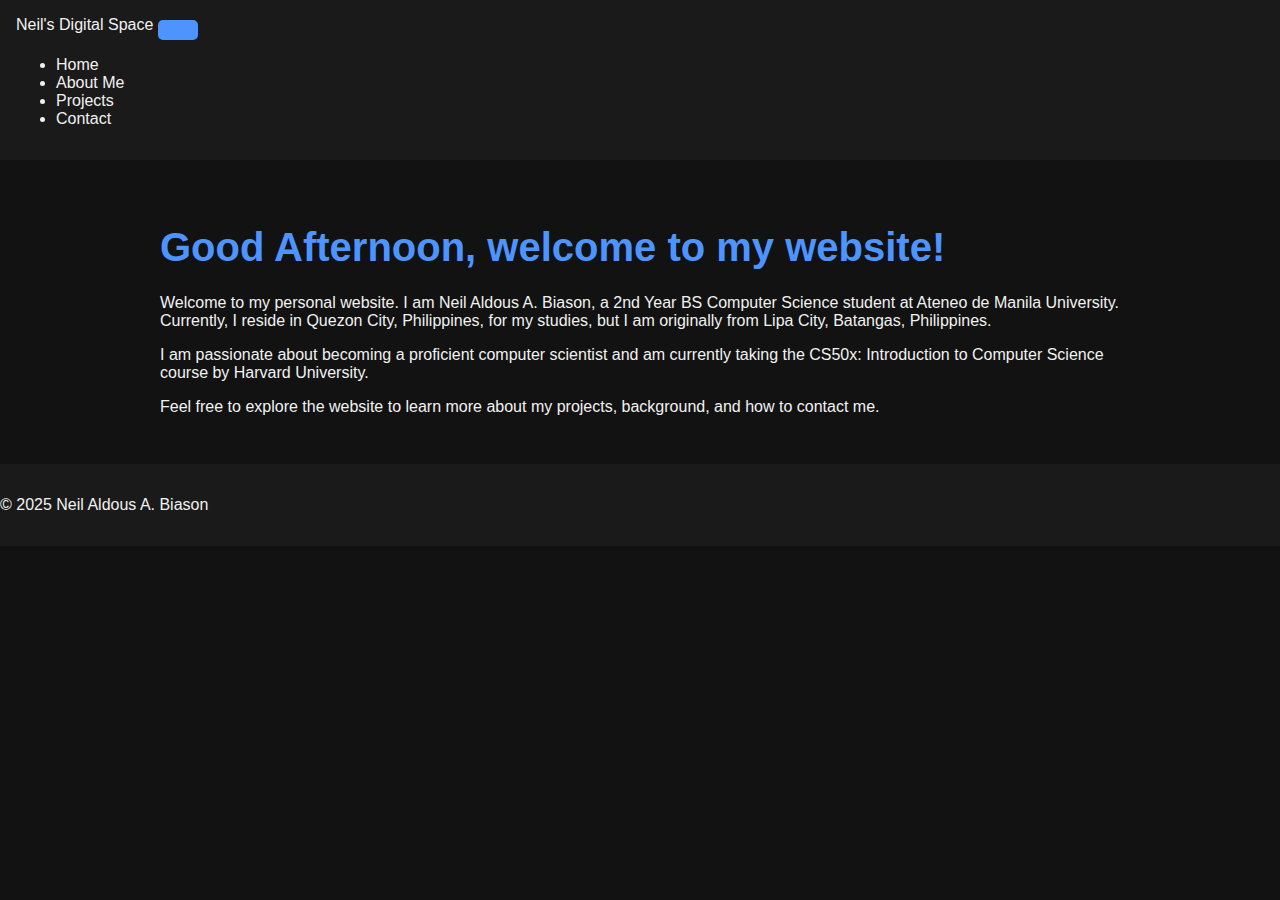
<file: Week-8-HTML-CSS-and-Javascript/homepage/index.html>
<!DOCTYPE html>
<html lang="en">
<head>
    <meta charset="UTF-8">
    <meta name="viewport" content="width=device-width, initial-scale=1.0">
    <title>Welcome to My Website</title>
    <link rel="stylesheet" href="https://cdn.jsdelivr.net/npm/bootstrap@4.5.3/dist/css/bootstrap.min.css" integrity="sha384-TX8t27EcRE3e/ihU7zmQxVncDAy5uIKz4rEkgIXeMed4M0jlfIDPvg6uqKI2xXr2" crossorigin="anonymous">
    <link href="styles.css" rel="stylesheet">
    <script src="https://code.jquery.com/jquery-3.5.1.slim.min.js" integrity="sha384-DfXdz2htPH0lsSSs5nCTpuj/zy4C+OGpamoFVy38MVBnE+IbbVYUew+OrCXaRkfj" crossorigin="anonymous"></script>
    <script src="https://cdn.jsdelivr.net/npm/bootstrap@4.5.3/dist/js/bootstrap.bundle.min.js" integrity="sha384-ho+j7jyWK8fNQe+A12Hb8AhRq26LrZ/JpcUGGOn+Y7RsweNrtN/tE3MoK7ZeZDyx" crossorigin="anonymous"></script>
    <script>
        document.addEventListener("DOMContentLoaded", function() {
            const greeting = document.getElementById("greeting");
            const currentHour = new Date().getHours();

            if (currentHour < 12) {
                greeting.textContent = "Good Morning, welcome to my website!";
            } else if (currentHour < 18) {
                greeting.textContent = "Good Afternoon, welcome to my website!";
            } else {
                greeting.textContent = "Good Evening, welcome to my website!";
            }
        });
    </script>
</head>
<body>

    <header>
        <nav class="navbar navbar-expand-lg navbar-dark bg-dark">
            <a class="navbar-brand" href="#">Neil's Digital Space</a>
            <button class="navbar-toggler" type="button" data-toggle="collapse" data-target="#navbarNav" aria-controls="navbarNav" aria-expanded="false" aria-label="Toggle navigation">
                <span class="navbar-toggler-icon"></span>
            </button>
            <div class="collapse navbar-collapse" id="navbarNav">
                <ul class="navbar-nav ml-auto">
                    <li class="nav-item active">
                        <a class="nav-link" href="index.html">Home</a>
                    </li>
                    <li class="nav-item">
                        <a class="nav-link" href="about.html">About Me</a>
                    </li>
                    <li class="nav-item">
                        <a class="nav-link" href="projects.html">Projects</a>
                    </li>
                    <li class="nav-item">
                        <a class="nav-link" href="contact.html">Contact</a>
                    </li>
                </ul>
            </div>
        </nav>
    </header>

    <div class="container mt-5">
        <h2 id="greeting"></h2>
        <p>Welcome to my personal website. I am Neil Aldous A. Biason, a 2nd Year BS Computer Science student at Ateneo de Manila University. Currently, I reside in Quezon City, Philippines, for my studies, but I am originally from Lipa City, Batangas, Philippines.</p>
        <p>I am passionate about becoming a proficient computer scientist and am currently taking the CS50x: Introduction to Computer Science course by Harvard University.</p>
        <p>Feel free to explore the website to learn more about my projects, background, and how to contact me.</p>
    </div>

    <footer class="bg-dark text-white text-center py-3">
        <p>&copy; 2025 Neil Aldous A. Biason</p>
    </footer>

</body>
</html>
</file>
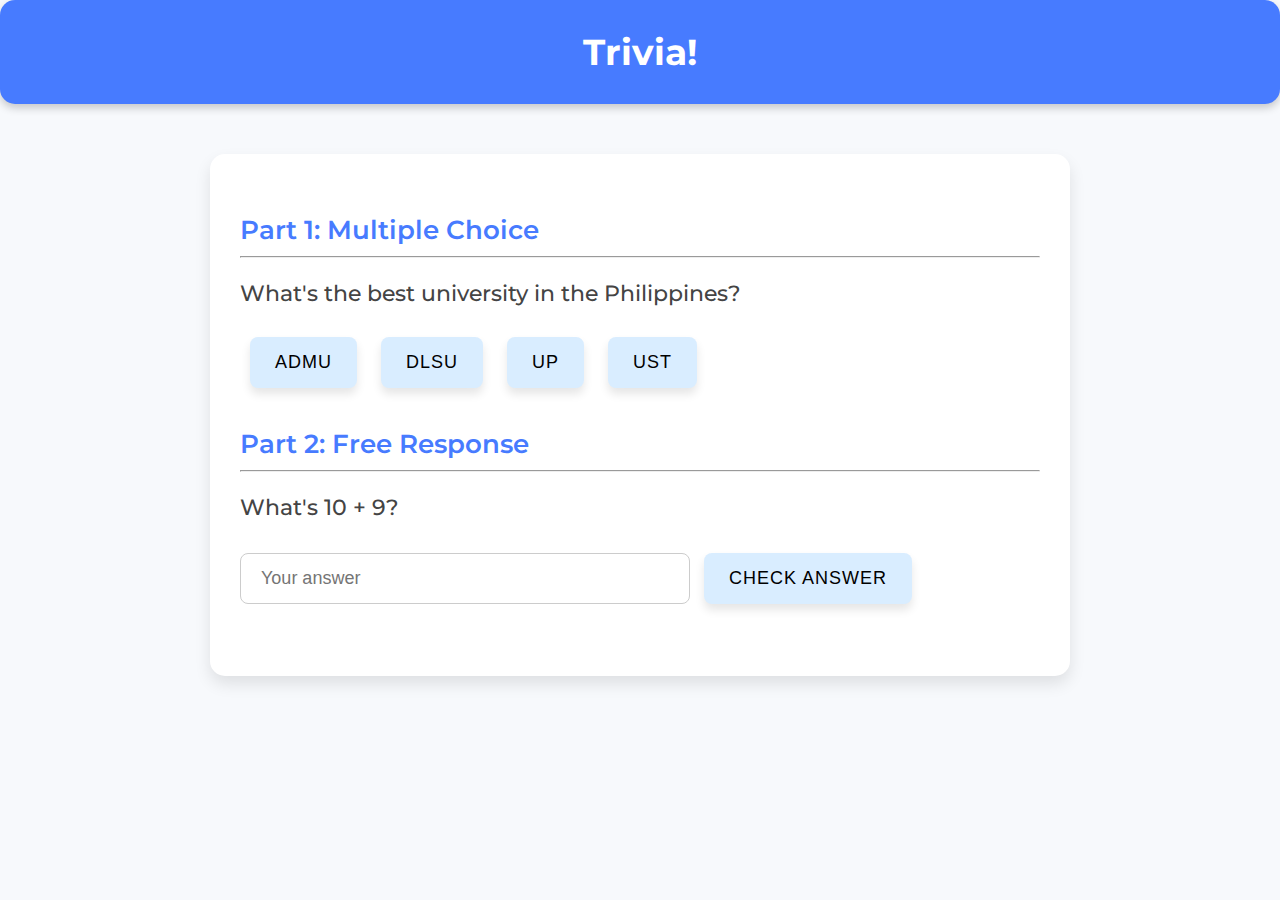
<file: Week-8-HTML-CSS-and-Javascript/trivia/index.html>
<!DOCTYPE html>
<html lang="en">
<head>
    <meta charset="UTF-8">
    <meta name="viewport" content="width=device-width, initial-scale=1.0">
    <title>Trivia Game</title>
    <link href="https://fonts.googleapis.com/css2?family=Montserrat:wght@500&display=swap" rel="stylesheet">
    <link rel="stylesheet" href="styles.css"> <!-- Make sure to link your updated CSS file -->
</head>
<body>

    <div class="header">
        <h1>Trivia!</h1>
    </div>

    <div class="container">
        <!-- Part 1: Multiple Choice -->
        <div class="section">
            <h2>Part 1: Multiple Choice</h2>
            <hr>
            <h3>What's the best university in the Philippines?</h3>
            <div class="choices">
                <button class="choice" id="admu">ADMU</button>
                <button class="choice" id="dlsu">DLSU</button>
                <button class="choice" id="up">UP</button>
                <button class="choice" id="ust">UST</button>
            </div>
            <div id="feedback"></div>
        </div>

        <!-- Part 2: Free Response -->
        <div class="section">
            <h2>Part 2: Free Response</h2>
            <hr>
            <h3>What's 10 + 9?</h3>
            <input type="text" id="user-answer" placeholder="Your answer">
            <button id="check-answer">Check Answer</button>
            <div id="response-feedback"></div>
        </div>
    </div>

    <script>
        // Part 1: Multiple Choice Logic
        document.getElementById("admu").addEventListener("click", function () {
            this.classList.add("correct");
            document.getElementById("feedback").textContent = "Correct!";
            document.getElementById("feedback").style.color = "green";

            disableButtons();
        });

        document.getElementById("dlsu").addEventListener("click", function () {
            this.classList.add("incorrect");
            document.getElementById("feedback").textContent = "Incorrect!";
            document.getElementById("feedback").style.color = "red";

            disableButtons();
        });

        document.getElementById("up").addEventListener("click", function () {
            this.classList.add("incorrect");
            document.getElementById("feedback").textContent = "Incorrect!";
            document.getElementById("feedback").style.color = "red";

            disableButtons();
        });

        document.getElementById("ust").addEventListener("click", function () {
            this.classList.add("incorrect");
            document.getElementById("feedback").textContent = "Incorrect!";
            document.getElementById("feedback").style.color = "red";

            disableButtons();
        });

        function disableButtons() {
            document.querySelectorAll('.choice').forEach(button => {
                button.disabled = true;
            });
        }

        // Part 2: Free Response Logic
        document.getElementById("check-answer").addEventListener("click", function () {
            const userAnswer = document.getElementById("user-answer").value.trim();
            const feedbackDiv = document.getElementById("response-feedback");

            if (userAnswer === "21") {
                document.getElementById("user-answer").classList.add("correct");
                feedbackDiv.textContent = "Correct!";
                feedbackDiv.style.color = "green";
            } else {
                document.getElementById("user-answer").classList.add("incorrect");
                feedbackDiv.textContent = "Incorrect!";
                feedbackDiv.style.color = "red";
            }
        });
    </script>

</body>
</html>
</file>
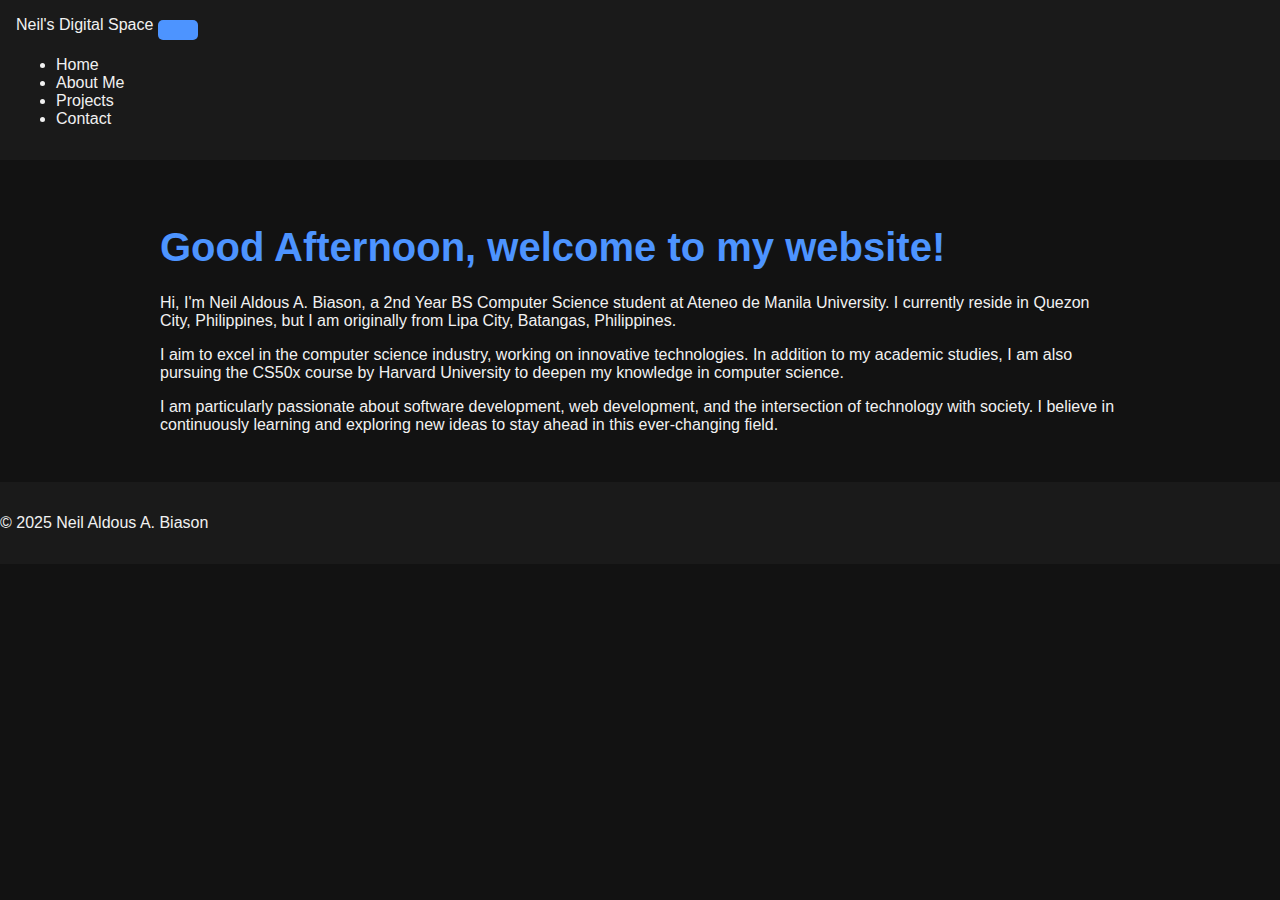
<file: Week-8-HTML-CSS-and-Javascript/homepage/about.html>
<!DOCTYPE html>
<html lang="en">
<head>
    <meta charset="UTF-8">
    <meta name="viewport" content="width=device-width, initial-scale=1.0">
    <title>About Me</title>
    <link rel="stylesheet" href="https://cdn.jsdelivr.net/npm/bootstrap@4.5.3/dist/css/bootstrap.min.css" integrity="sha384-TX8t27EcRE3e/ihU7zmQxVncDAy5uIKz4rEkgIXeMed4M0jlfIDPvg6uqKI2xXr2" crossorigin="anonymous">
    <link href="styles.css" rel="stylesheet">
    <script src="https://code.jquery.com/jquery-3.5.1.slim.min.js" integrity="sha384-DfXdz2htPH0lsSSs5nCTpuj/zy4C+OGpamoFVy38MVBnE+IbbVYUew+OrCXaRkfj" crossorigin="anonymous"></script>
    <script src="https://cdn.jsdelivr.net/npm/bootstrap@4.5.3/dist/js/bootstrap.bundle.min.js" integrity="sha384-ho+j7jyWK8fNQe+A12Hb8AhRq26LrZ/JpcUGGOn+Y7RsweNrtN/tE3MoK7ZeZDyx" crossorigin="anonymous"></script>
    <script>
        document.addEventListener("DOMContentLoaded", function() {
            const greeting = document.getElementById("greeting");
            const currentHour = new Date().getHours();

            if (currentHour < 12) {
                greeting.textContent = "Good Morning, welcome to my website!";
            } else if (currentHour < 18) {
                greeting.textContent = "Good Afternoon, welcome to my website!";
            } else {
                greeting.textContent = "Good Evening, welcome to my website!";
            }
        });
    </script>
</head>
<body>

    <header>
        <nav class="navbar navbar-expand-lg navbar-dark bg-dark">
            <a class="navbar-brand" href="#">Neil's Digital Space</a>
            <button class="navbar-toggler" type="button" data-toggle="collapse" data-target="#navbarNav" aria-controls="navbarNav" aria-expanded="false" aria-label="Toggle navigation">
                <span class="navbar-toggler-icon"></span>
            </button>
            <div class="collapse navbar-collapse" id="navbarNav">
                <ul class="navbar-nav ml-auto">
                    <li class="nav-item">
                        <a class="nav-link" href="index.html">Home</a>
                    </li>
                    <li class="nav-item active">
                        <a class="nav-link" href="about.html">About Me</a>
                    </li>
                    <li class="nav-item">
                        <a class="nav-link" href="projects.html">Projects</a>
                    </li>
                    <li class="nav-item">
                        <a class="nav-link" href="contact.html">Contact</a>
                    </li>
                </ul>
            </div>
        </nav>
    </header>

    <div class="container mt-5">
        <h2 id="greeting"></h2>
        <p>Hi, I'm Neil Aldous A. Biason, a 2nd Year BS Computer Science student at Ateneo de Manila University. I currently reside in Quezon City, Philippines, but I am originally from Lipa City, Batangas, Philippines.</p>
        <p>I aim to excel in the computer science industry, working on innovative technologies. In addition to my academic studies, I am also pursuing the CS50x course by Harvard University to deepen my knowledge in computer science.</p>
        <p>I am particularly passionate about software development, web development, and the intersection of technology with society. I believe in continuously learning and exploring new ideas to stay ahead in this ever-changing field.</p>
    </div>

    <footer class="bg-dark text-white text-center py-3">
        <p>&copy; 2025 Neil Aldous A. Biason</p>
    </footer>

</body>
</html>
</file>
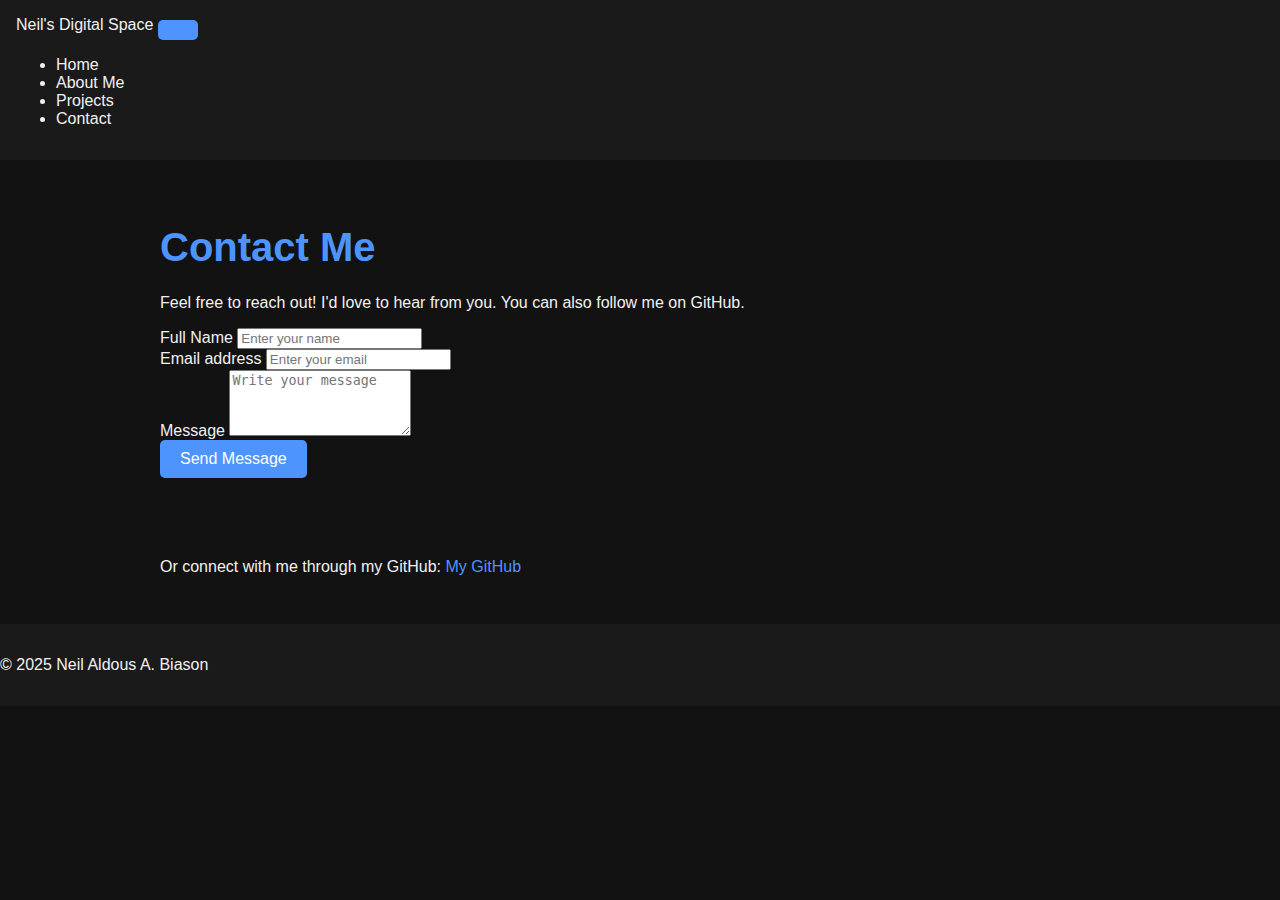
<file: Week-8-HTML-CSS-and-Javascript/homepage/contact.html>
<!DOCTYPE html>
<html lang="en">
<head>
    <meta charset="UTF-8">
    <meta name="viewport" content="width=device-width, initial-scale=1.0">
    <title>Contact</title>
    <link rel="stylesheet" href="https://cdn.jsdelivr.net/npm/bootstrap@4.5.3/dist/css/bootstrap.min.css" integrity="sha384-TX8t27EcRE3e/ihU7zmQxVncDAy5uIKz4rEkgIXeMed4M0jlfIDPvg6uqKI2xXr2" crossorigin="anonymous">
    <link href="styles.css" rel="stylesheet">
    <script src="https://code.jquery.com/jquery-3.5.1.slim.min.js" integrity="sha384-DfXdz2htPH0lsSSs5nCTpuj/zy4C+OGpamoFVy38MVBnE+IbbVYUew+OrCXaRkfj" crossorigin="anonymous"></script>
    <script src="https://cdn.jsdelivr.net/npm/bootstrap@4.5.3/dist/js/bootstrap.bundle.min.js" integrity="sha384-ho+j7jyWK8fNQe+A12Hb8AhRq26LrZ/JpcUGGOn+Y7RsweNrtN/tE3MoK7ZeZDyx" crossorigin="anonymous"></script>
</head>
<body class="bg-dark text-white">

    <!-- Navbar -->
    <header>
        <nav class="navbar navbar-expand-lg navbar-dark bg-primary">
            <a class="navbar-brand" href="#">Neil's Digital Space</a>
            <button class="navbar-toggler" type="button" data-toggle="collapse" data-target="#navbarNav" aria-controls="navbarNav" aria-expanded="false" aria-label="Toggle navigation">
                <span class="navbar-toggler-icon"></span>
            </button>
            <div class="collapse navbar-collapse" id="navbarNav">
                <ul class="navbar-nav ml-auto">
                    <li class="nav-item">
                        <a class="nav-link" href="index.html">Home</a>
                    </li>
                    <li class="nav-item">
                        <a class="nav-link" href="about.html">About Me</a>
                    </li>
                    <li class="nav-item">
                        <a class="nav-link" href="projects.html">Projects</a>
                    </li>
                    <li class="nav-item active">
                        <a class="nav-link" href="contact.html">Contact</a>
                    </li>
                </ul>
            </div>
        </nav>
    </header>

    <!-- Contact Form Section -->
    <div class="container mt-5">
        <h2 class="text-center mb-4">Contact Me</h2>
        <p class="text-center">Feel free to reach out! I'd love to hear from you. You can also follow me on GitHub.</p>

        <!-- Contact Form -->
        <div class="row justify-content-center">
            <div class="col-md-8">
                <form action="#" method="POST">
                    <div class="form-group">
                        <label for="name">Full Name</label>
                        <input type="text" class="form-control" id="name" placeholder="Enter your name" required>
                    </div>
                    <div class="form-group">
                        <label for="email">Email address</label>
                        <input type="email" class="form-control" id="email" placeholder="Enter your email" required>
                    </div>
                    <div class="form-group">
                        <label for="message">Message</label>
                        <textarea class="form-control" id="message" rows="4" placeholder="Write your message" required></textarea>
                    </div>
                    <button type="submit" class="btn btn-primary btn-block">Send Message</button>
                </form>
            </div>
        </div>
    </div>

    <!-- GitHub Section -->
    <div class="container mt-5 text-center">
        <p>Or connect with me through my GitHub: <a href="https://github.com/r1tsuuu" target="_blank" class="btn btn-outline-light">My GitHub</a></p>
    </div>

    <!-- Footer -->
    <footer class="bg-primary text-white text-center py-3">
        <p>&copy; 2025 Neil Aldous A. Biason</p>
    </footer>

</body>
</html>
</file>
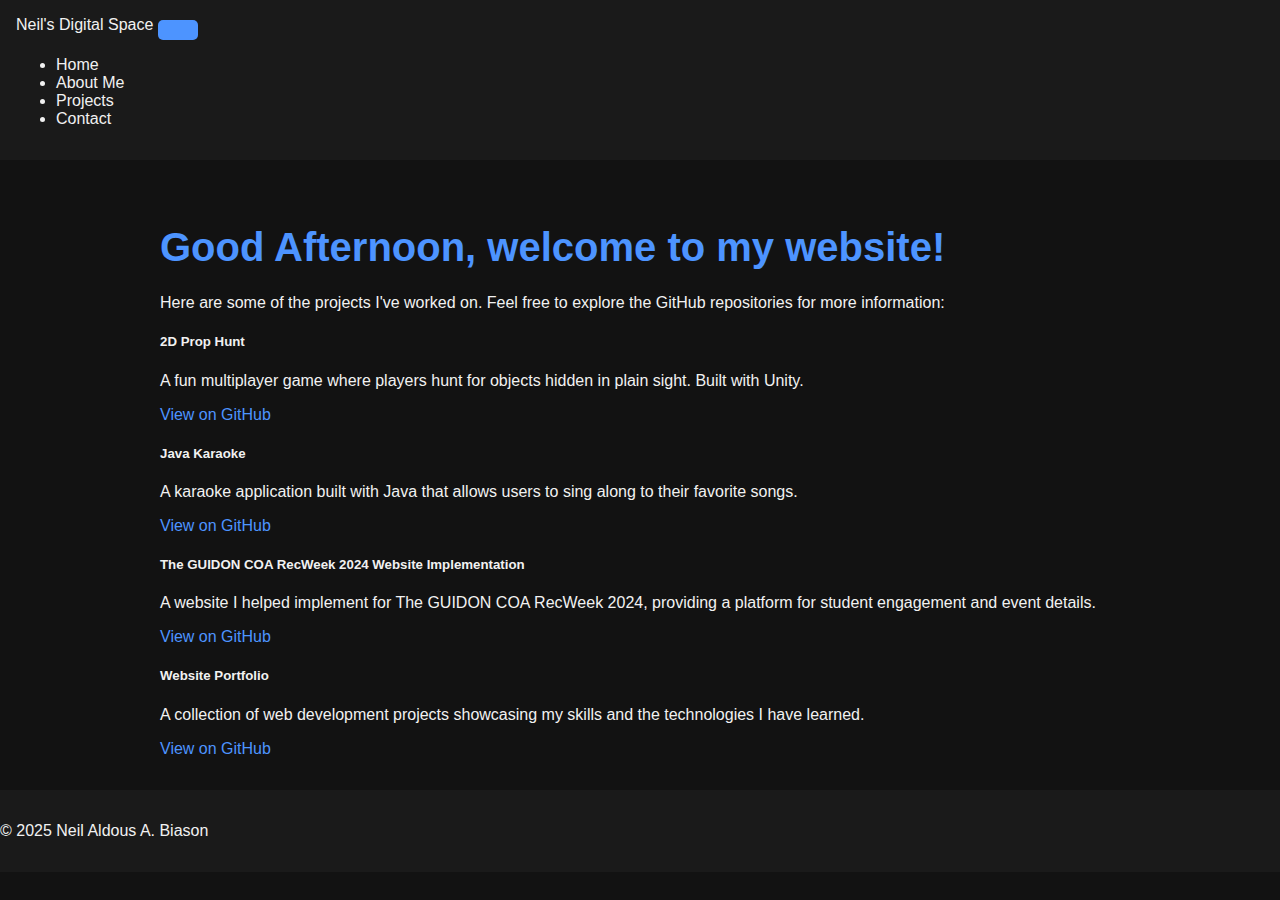
<file: Week-8-HTML-CSS-and-Javascript/homepage/projects.html>
<!DOCTYPE html>
<html lang="en">
<head>
    <meta charset="UTF-8">
    <meta name="viewport" content="width=device-width, initial-scale=1.0">
    <title>Projects</title>
    <link rel="stylesheet" href="https://cdn.jsdelivr.net/npm/bootstrap@4.5.3/dist/css/bootstrap.min.css" integrity="sha384-TX8t27EcRE3e/ihU7zmQxVncDAy5uIKz4rEkgIXeMed4M0jlfIDPvg6uqKI2xXr2" crossorigin="anonymous">
    <link href="styles.css" rel="stylesheet">
    <script src="https://code.jquery.com/jquery-3.5.1.slim.min.js" integrity="sha384-DfXdz2htPH0lsSSs5nCTpuj/zy4C+OGpamoFVy38MVBnE+IbbVYUew+OrCXaRkfj" crossorigin="anonymous"></script>
    <script src="https://cdn.jsdelivr.net/npm/bootstrap@4.5.3/dist/js/bootstrap.bundle.min.js" integrity="sha384-ho+j7jyWK8fNQe+A12Hb8AhRq26LrZ/JpcUGGOn+Y7RsweNrtN/tE3MoK7ZeZDyx" crossorigin="anonymous"></script>
    <script>
        document.addEventListener("DOMContentLoaded", function() {
            const greeting = document.getElementById("greeting");
            const currentHour = new Date().getHours();

            if (currentHour < 12) {
                greeting.textContent = "Good Morning, welcome to my website!";
            } else if (currentHour < 18) {
                greeting.textContent = "Good Afternoon, welcome to my website!";
            } else {
                greeting.textContent = "Good Evening, welcome to my website!";
            }
        });
    </script>
</head>
<body class="bg-dark text-white">

    <header>
        <nav class="navbar navbar-expand-lg navbar-dark bg-primary">
            <a class="navbar-brand" href="#">Neil's Digital Space</a>
            <button class="navbar-toggler" type="button" data-toggle="collapse" data-target="#navbarNav" aria-controls="navbarNav" aria-expanded="false" aria-label="Toggle navigation">
                <span class="navbar-toggler-icon"></span>
            </button>
            <div class="collapse navbar-collapse" id="navbarNav">
                <ul class="navbar-nav ml-auto">
                    <li class="nav-item">
                        <a class="nav-link" href="index.html">Home</a>
                    </li>
                    <li class="nav-item">
                        <a class="nav-link" href="about.html">About Me</a>
                    </li>
                    <li class="nav-item active">
                        <a class="nav-link" href="projects.html">Projects</a>
                    </li>
                    <li class="nav-item">
                        <a class="nav-link" href="contact.html">Contact</a>
                    </li>
                </ul>
            </div>
        </nav>
    </header>

    <div class="container mt-5">
        <h2 id="greeting"></h2>
        <p>Here are some of the projects I've worked on. Feel free to explore the GitHub repositories for more information:</p>

        <div class="row">
            <div class="col-md-6 mb-4">
                <div class="card bg-dark text-white shadow-sm">
                    <div class="card-body">
                        <h5 class="card-title">2D Prop Hunt</h5>
                        <p class="card-text">A fun multiplayer game where players hunt for objects hidden in plain sight. Built with Unity.</p>
                        <a href="https://github.com/r1tsuuu/2D-Prop-Hunt" target="_blank" class="btn btn-primary">View on GitHub</a>
                    </div>
                </div>
            </div>

            <div class="col-md-6 mb-4">
                <div class="card bg-dark text-white shadow-sm">
                    <div class="card-body">
                        <h5 class="card-title">Java Karaoke</h5>
                        <p class="card-text">A karaoke application built with Java that allows users to sing along to their favorite songs.</p>
                        <a href="https://github.com/r1tsuuu/Karaoke" target="_blank" class="btn btn-primary">View on GitHub</a>
                    </div>
                </div>
            </div>

            <div class="col-md-6 mb-4">
                <div class="card bg-dark text-white shadow-sm">
                    <div class="card-body">
                        <h5 class="card-title">The GUIDON COA RecWeek 2024 Website Implementation</h5>
                        <p class="card-text">A website I helped implement for The GUIDON COA RecWeek 2024, providing a platform for student engagement and event details.</p>
                        <a href="https://github.com/r1tsuuu/The-GUIDON-COA-RecWeek-2024-Website-Implementation" target="_blank" class="btn btn-primary">View on GitHub</a>
                    </div>
                </div>
            </div>

            <div class="col-md-6 mb-4">
                <div class="card bg-dark text-white shadow-sm">
                    <div class="card-body">
                        <h5 class="card-title">Website Portfolio</h5>
                        <p class="card-text">A collection of web development projects showcasing my skills and the technologies I have learned.</p>
                        <a href="https://github.com/r1tsuuu/Website-Portfolio" target="_blank" class="btn btn-primary">View on GitHub</a>
                    </div>
                </div>
            </div>
        </div>
    </div>

    <footer class="bg-primary text-white text-center py-3">
        <p>&copy; 2025 Neil Aldous A. Biason</p>
    </footer>

</body>
</html>
</file>
<file: Week-8-HTML-CSS-and-Javascript/homepage/styles.css>
/* General styling for the entire site */
body {
    font-family: 'Arial', sans-serif;
    background-color: #121212;
    color: #f1f1f1;
    margin: 0;
    padding: 0;
}

a {
    text-decoration: none;
    color: #4d94ff;
}

a:hover {
    color: #80b3ff;
}

/* Header styling */
header {
    background-color: #1a1a1a;
}

.navbar {
    padding: 1rem;
}

.navbar-brand, .nav-link {
    color: #f1f1f1;
}

.navbar-nav .nav-link:hover {
    color: #80b3ff;
}

/* Page container */
.container {
    max-width: 960px;
    margin: auto;
    padding: 2rem;
}

h2 {
    font-size: 2.5rem;
    color: #4d94ff;
    margin-bottom: 1.5rem;
}

/* Footer styling */
footer {
    background-color: #1a1a1a;
    color: #f1f1f1;
    padding: 1rem 0;
}

/* Button styling */
button {
    background-color: #4d94ff;
    color: #fff;
    border: none;
    padding: 10px 20px;
    font-size: 1rem;
    cursor: pointer;
    border-radius: 5px;
    transition: background-color 0.3s ease;
}

button:hover {
    background-color: #80b3ff;
}
</file>
<file: Week-8-HTML-CSS-and-Javascript/trivia/styles.css>
body {
  background-color: #f7f9fc;
  font-family: 'Montserrat', sans-serif;
  color: #333;
  margin: 0;
  text-align: left;
}

.container {
  margin: 50px auto;
  padding: 30px;
  max-width: 800px;
  background-color: #ffffff;
  border-radius: 15px;
  box-shadow: 0 8px 16px rgba(0, 0, 0, 0.1);
}

.header {
  background-color: #477bff;
  color: #fff;
  padding: 30px;
  text-align: center;
  border-radius: 15px;
  box-shadow: 0 4px 8px rgba(0, 0, 0, 0.2);
  margin-bottom: 30px;
}

h1 {
  font-size: 36px;
  margin: 0;
}

.section {
  margin: 30px 0;
}

h2 {
  color: #477bff;
  font-size: 26px;
  font-weight: 600;
  margin-bottom: 10px;
}

h3 {
  font-size: 22px;
  font-weight: 500;
  color: #444;
  margin-bottom: 20px;
}

button {
  background-color: #d9edff;
  border: 1px solid transparent;
  border-radius: 8px;
  padding: 14px 24px;
  font-size: 18px;
  margin: 10px;
  cursor: pointer;
  transition: all 0.3s ease-in-out;
  box-shadow: 0 6px 10px rgba(0, 0, 0, 0.1);
  text-transform: uppercase;
  letter-spacing: 1px;
}

button:hover {
  background-color: #b0d3ff;
  transform: translateY(-2px);
  box-shadow: 0 6px 12px rgba(0, 0, 0, 0.1);
}

button:active {
  transform: translateY(2px);
}

button.correct {
  background-color: #28a745;
  color: white;
}

button.incorrect {
  background-color: #dc3545;
  color: white;
}

input {
  padding: 14px 20px;
  font-size: 18px;
  margin: 12px 0;
  border: 1px solid #ccc;
  border-radius: 8px;
  width: 100%;
  max-width: 450px;
  box-sizing: border-box;
  transition: border-color 0.3s ease-in-out;
}

input:focus {
  outline: none;
  border-color: #477bff;
}

input.correct {
  border-color: #28a745;
}

input.incorrect {
  border-color: #dc3545;
}

#feedback, #response-feedback {
  font-size: 26px;
  font-weight: bold;
  text-align: center;
  margin-top: 20px;
  transition: color 0.3s ease-in-out;
}

#feedback {
  font-size: 22px;
}
</file>
